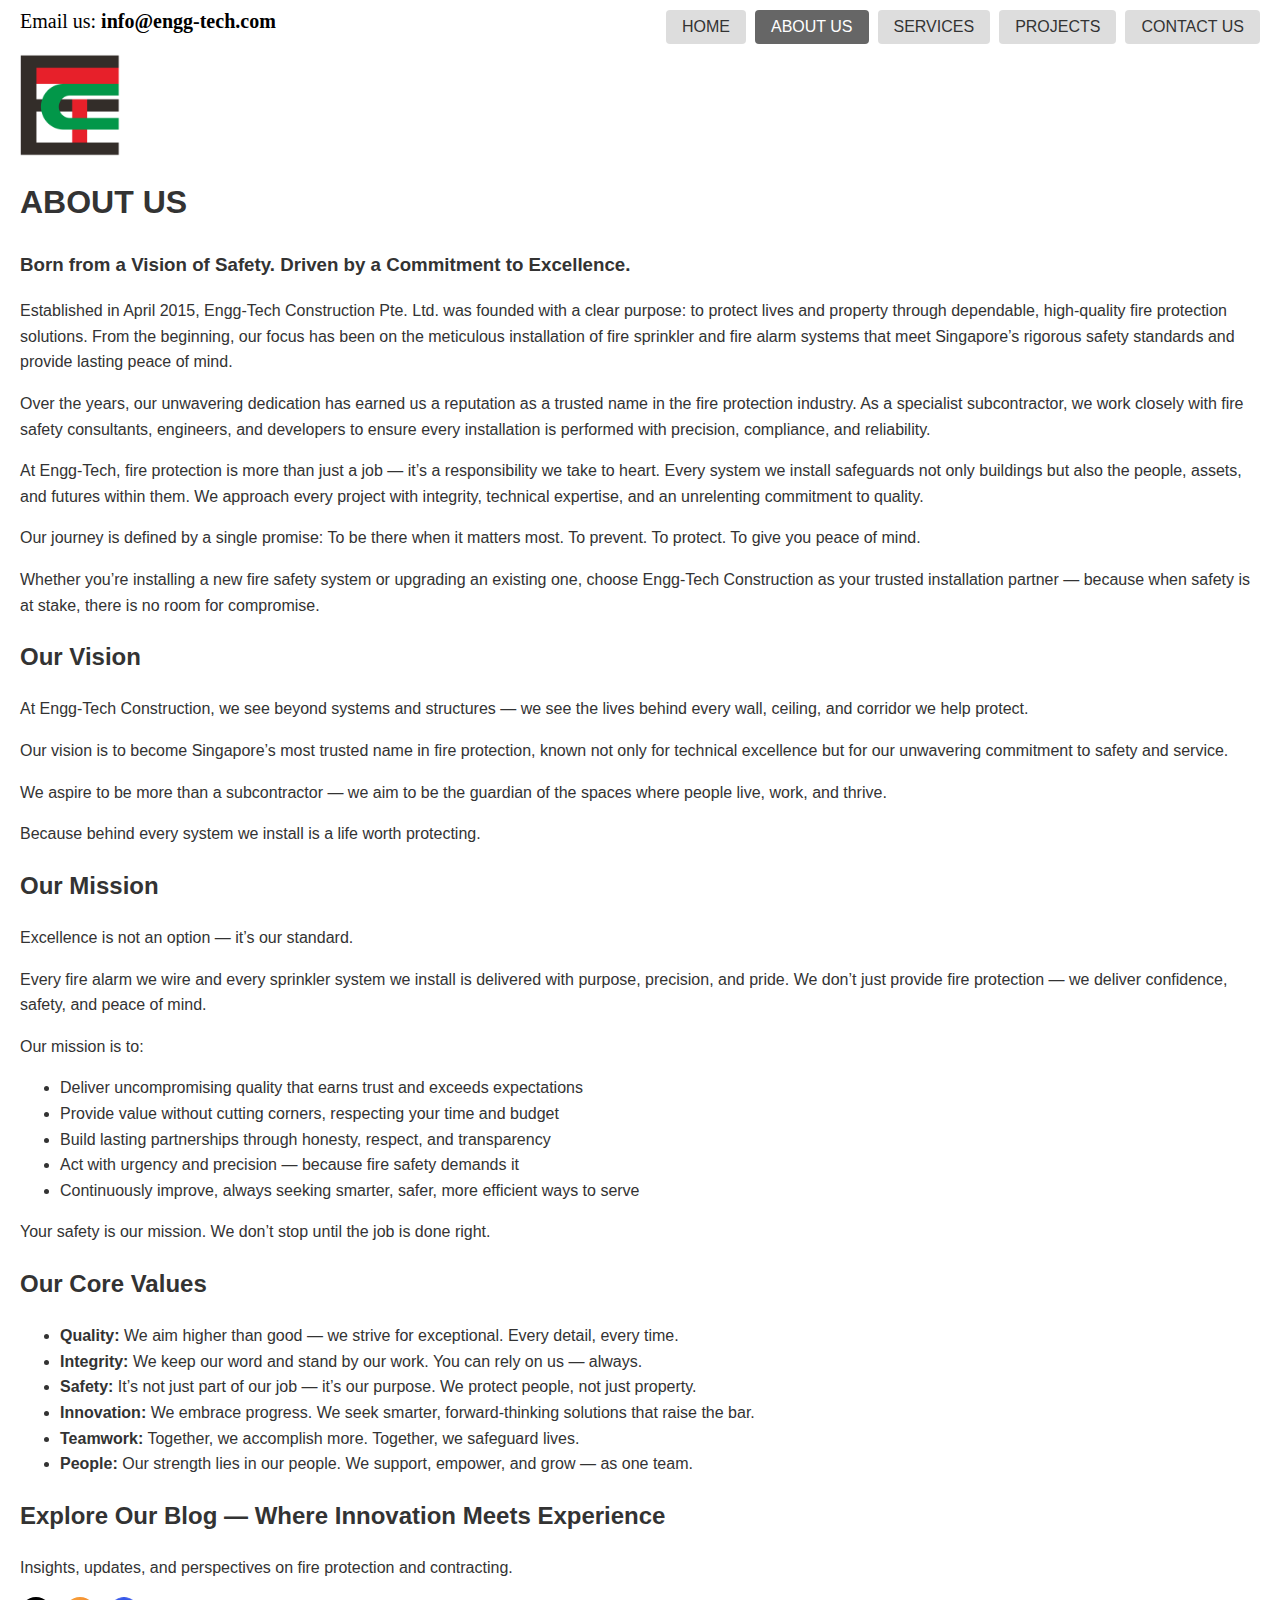
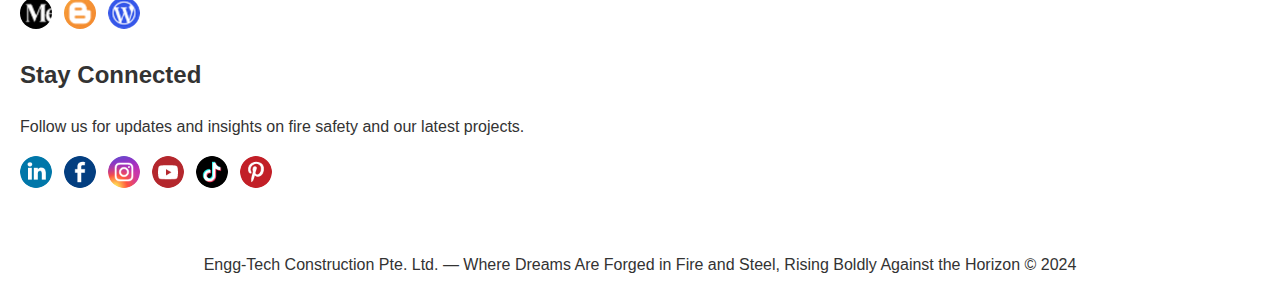
<file: about-us.html>
<!DOCTYPE html>
<html><head>
<meta charset="ISO-8859-1"><title>About Us | Engg-Tech Construction Pte. Ltd.</title>

<meta name="description" content="Engg-Tech Construction Pte. Ltd. &#8212; trusted fire protection and safety contractor in Singapore. Learn more about our vision, mission, and values.">
<meta name="keywords" content="fire alarm system Singapore, fire sprinkler system Singapore, handyman Singapore, electrician Singapore, plumber Singapore, general contractor Singapore, mechanical and electrical contractor Singapore, renovation contractor Singapore">
<link rel="icon" href="https://engg-tech.github.io/img/engg-tech-favicon.ico" type="image/x-icon">
<!-- &#9989; Google Analytics -->
<script async="" src="https://www.googletagmanager.com/gtag/js?id=G-F3P37PXXYN"></script>
<script>
window.dataLayer = window.dataLayer || [];
function gtag(){dataLayer.push(arguments);}
gtag('js', new Date());
gtag('config', 'G-F3P37PXXYN');
</script><!-- &#9989; NAV & GENERAL STYLES -->
<style>
.nav-button {
display: inline-block;
padding: 8px 16px;
margin-left: 5px;
background-color: #ddd;
color: #333;
text-decoration: none;
border-radius: 4px;
font-family: sans-serif;
font-size: 16px;
transition: background-color 0.3s, color 0.3s;
}
.nav-button:hover,
.nav-button.active {
background-color: #666;
color: #fff;
}
.hamburger {
display: none;
cursor: pointer;
font-size: 24px;
user-select: none;
font-family: sans-serif;
}
@media (max-width: 768px) {
.nav-links {
display: none;
}
.hamburger {
display: inline-block;
}
.nav-links a.nav-button {
display: block;
background-color: transparent;
color: #333;
padding: 10px 0;
margin: 0;
border-radius: 0;
text-align: center;
}
.nav-links a.nav-button:hover,
.nav-links a.nav-button.active {
background-color: #eee;
color: #000;
}
}
.icon-row {
display: flex;
gap: 12px;
align-items: center;
flex-wrap: wrap;
}
.circle-icon {
width: 32px;
height: 32px;
border-radius: 50%;
display: inline-block;
transition: transform 0.3s ease, box-shadow 0.3s ease;
}
.circle-icon:hover {
transform: scale(1.2);
box-shadow: 0 4px 8px rgba(0,0,0,0.3);
}
.email-link {
display: inline-block;
transition: transform 0.3s ease;
}
.email-link:hover {
transform: scale(1.1) translateX(5px);
}
</style>
</head>
<body style="margin: 0pt; padding: 0pt;">
<!-- &#9989; TOP BAR START -->
<div style="margin: 10px 20px; overflow: hidden;"><!-- &#9989; EMAIL START -->
<div style="float: left; font-size: 20px;">Email us: <a href="mailto:info@engg-tech.com" class="email-link" style="text-decoration: none; color: inherit; font-weight: bold;">info@engg-tech.com</a>
</div>
<!-- &#9989; EMAIL END -->
<!-- &#9989; NAV START -->
<div style="float: right;"><span class="hamburger" onclick="toggleNav()">&#9776;</span>
<div class="nav-links"><a href="index.html" class="nav-button">HOME</a>
<a href="about-us.html" class="nav-button active">ABOUT
US</a>
<a href="services.html" class="nav-button">SERVICES</a>
<a href="projects.html" class="nav-button">PROJECTS</a>
<a href="contact-us.html" class="nav-button">CONTACT
US</a>
</div>
</div>
<!-- &#9989; NAV END -->
</div>
<!-- &#9989; TOP BAR END -->
<!-- &#9989; LOGO START -->
<div style="margin: 10px 20px; overflow: hidden;"><img src="img/engg-tech-logo.png" alt="Engg-Tech Construction Pte. Ltd. Logo" style="margin: 0pt; padding: 0pt; float: left; width: 100px; height: auto; display: block;"></div>
<!-- &#9989; LOGO END -->
<!-- &#9989; MAIN CONTENT START -->
<div style="margin: 20px; font-family: Arial,sans-serif; color: rgb(51, 51, 51); line-height: 1.6;">
<h1><strong>ABOUT US</strong></h1>
<h3>Born from a Vision of Safety. Driven by a Commitment to
Excellence.&nbsp;</h3>
<p>Established in April 2015, Engg-Tech Construction Pte. Ltd.
was
founded with a clear purpose: to protect lives and property through
dependable, high-quality fire protection solutions. From the beginning,
our focus has been on the meticulous installation of fire sprinkler and
fire alarm systems that meet Singapore&#8217;s rigorous safety standards and
provide lasting peace of mind.</p>
<p>Over the years, our unwavering dedication has earned us a
reputation
as a trusted name in the fire protection industry. As a specialist
subcontractor, we work closely with fire safety consultants, engineers,
and developers to ensure every installation is performed with
precision, compliance, and reliability.</p>
<p>At Engg-Tech, fire protection is more than just a job &#8212; it&#8217;s a
responsibility we take to heart. Every system we install safeguards not
only buildings but also the people, assets, and futures within them. We
approach every project with integrity, technical expertise, and an
unrelenting commitment to quality.</p>
<p>Our journey is defined by a single promise: To be there when
it matters most. To prevent. To protect. To give you peace of mind.</p>
<p>Whether you&#8217;re installing a new fire safety system or
upgrading an
existing one, choose Engg-Tech Construction as your trusted
installation partner &#8212; because when safety is at stake, there is no
room for compromise.</p>
<h2>Our Vision</h2>
<p>At Engg-Tech Construction, we see beyond systems and
structures &#8212; we
see the lives behind every wall, ceiling, and corridor we help protect.</p>
<p>Our vision is to become Singapore&#8217;s most trusted name in fire
protection, known not only for technical excellence but for our
unwavering commitment to safety and service.</p>
<p>We aspire to be more than a subcontractor &#8212; we aim to be the
guardian of the spaces where people live, work, and thrive.</p>
<p>Because behind every system we install is a life worth
protecting.</p>
<h2>Our Mission</h2>
<p>Excellence is not an option &#8212; it&#8217;s our standard.</p>
<p>Every fire alarm we wire and every sprinkler system we install
is
delivered with purpose, precision, and pride. We don&#8217;t just provide
fire protection &#8212; we deliver confidence, safety, and peace of mind.</p>
<p>Our mission is to:</p>
<ul>
<li>Deliver uncompromising quality that earns trust and exceeds
expectations</li>
<li>Provide value without cutting corners, respecting your time
and budget</li>
<li>Build lasting partnerships through honesty, respect, and
transparency</li>
<li>Act with urgency and precision &#8212; because fire safety
demands it</li>
<li>Continuously improve, always seeking smarter, safer, more
efficient ways to serve</li>
</ul>
<p>Your safety is our mission. We don&#8217;t stop until the job is
done right.</p>
<h2>Our Core Values</h2>
<ul>
<li><strong>Quality:</strong> We aim higher than
good &#8212; we strive for exceptional. Every detail, every time.</li>
<li><strong>Integrity:</strong> We keep our word
and stand by our work. You can rely on us &#8212; always.</li>
<li><strong>Safety:</strong> It&#8217;s not just part of
our job &#8212; it&#8217;s our purpose. We protect people, not just property.</li>
<li><strong>Innovation:</strong> We embrace
progress. We seek smarter, forward-thinking solutions that raise the
bar.</li>
<li><strong>Teamwork:</strong> Together, we
accomplish more. Together, we safeguard lives.</li>
<li><strong>People:</strong> Our strength lies in
our people. We support, empower, and grow &#8212; as one team.</li>
</ul>
</div>
<!-- &#9989; MAIN CONTENT END -->
<!-- &#9989; BLOG SECTION -->
<div style="margin: 20px; font-family: Arial,sans-serif; color: rgb(51, 51, 51); line-height: 1.6;">
<h2>Explore Our Blog &#8212; Where Innovation Meets Experience</h2>
<p>Insights, updates, and perspectives on fire protection and
contracting.</p>
<div class="icon-row">
<a href="https://medium.com/@enggtechofficial" target="_blank" rel="noopener noreferrer"><img src="img/medium.png" alt="Medium" class="circle-icon"></a><a href="https://enggtechofficial.blogspot.com/" target="_blank" rel="noopener noreferrer">
<img src="img/blogger.png" alt="Blogger" class="circle-icon"></a><a href="https://enggtechofficial.wordpress.com/" target="_blank" rel="noopener noreferrer"><img src="img/wordpress.png" alt="WordPress" class="circle-icon">
</a></div>
</div>
<!-- &#9989; SOCIAL MEDIA SECTION -->
<div style="margin: 20px; font-family: Arial,sans-serif; color: rgb(51, 51, 51); line-height: 1.6;">
<h2>Stay Connected</h2>
<p>Follow us for updates and insights on fire safety and our
latest projects.</p>
<div class="icon-row">
<a href="https://www.linkedin.com/company/enggtechofficial" target="_blank" rel="noopener noreferrer"><img src="img/LinkedIn.png" alt="LinkedIn" class="circle-icon"></a><a href="https://www.facebook.com/enggtechofficial/" target="_blank" rel="noopener noreferrer">
<img src="img/Facebook.png" alt="Facebook" class="circle-icon"></a><a href="https://www.instagram.com/enggtechofficial/" target="_blank" rel="noopener noreferrer"><img src="img/Instagram.png" alt="Instagram" class="circle-icon">
</a><a href="https://www.youtube.com/@enggtechofficial" target="_blank" rel="noopener noreferrer"><img src="img/YouTube.png" alt="YouTube" class="circle-icon"></a>
<a href="https://www.tiktok.com/@enggtechofficial" target="_blank" rel="noopener noreferrer"><img src="img/TikTok.png" alt="TikTok" class="circle-icon"></a><a href="https://www.pinterest.com/enggtechofficial/" target="_blank" rel="noopener noreferrer">
<img src="img/Pinterest.png" alt="Pinterest" class="circle-icon"></a></div>
</div>
<!-- &#9989; FOOTER SECTION -->
<div style="width: 100%; padding-top: 20px; padding-bottom: 10px; font-family: Arial,sans-serif; color: rgb(51, 51, 51); line-height: 1.6; text-align: center;">
<p>Engg-Tech Construction Pte. Ltd. &#8212; Where Dreams Are Forged in
Fire and Steel, Rising Boldly Against the Horizon � 2024</p>
</div>
<!-- &#9989; HAMBURGER SCRIPT -->
<script>
function toggleNav() {
var navLinks = document.querySelector('.nav-links');
navLinks.style.display = (navLinks.style.display === 'block') ? 'none' : 'block';
}
</script>
</body></html>
</file>
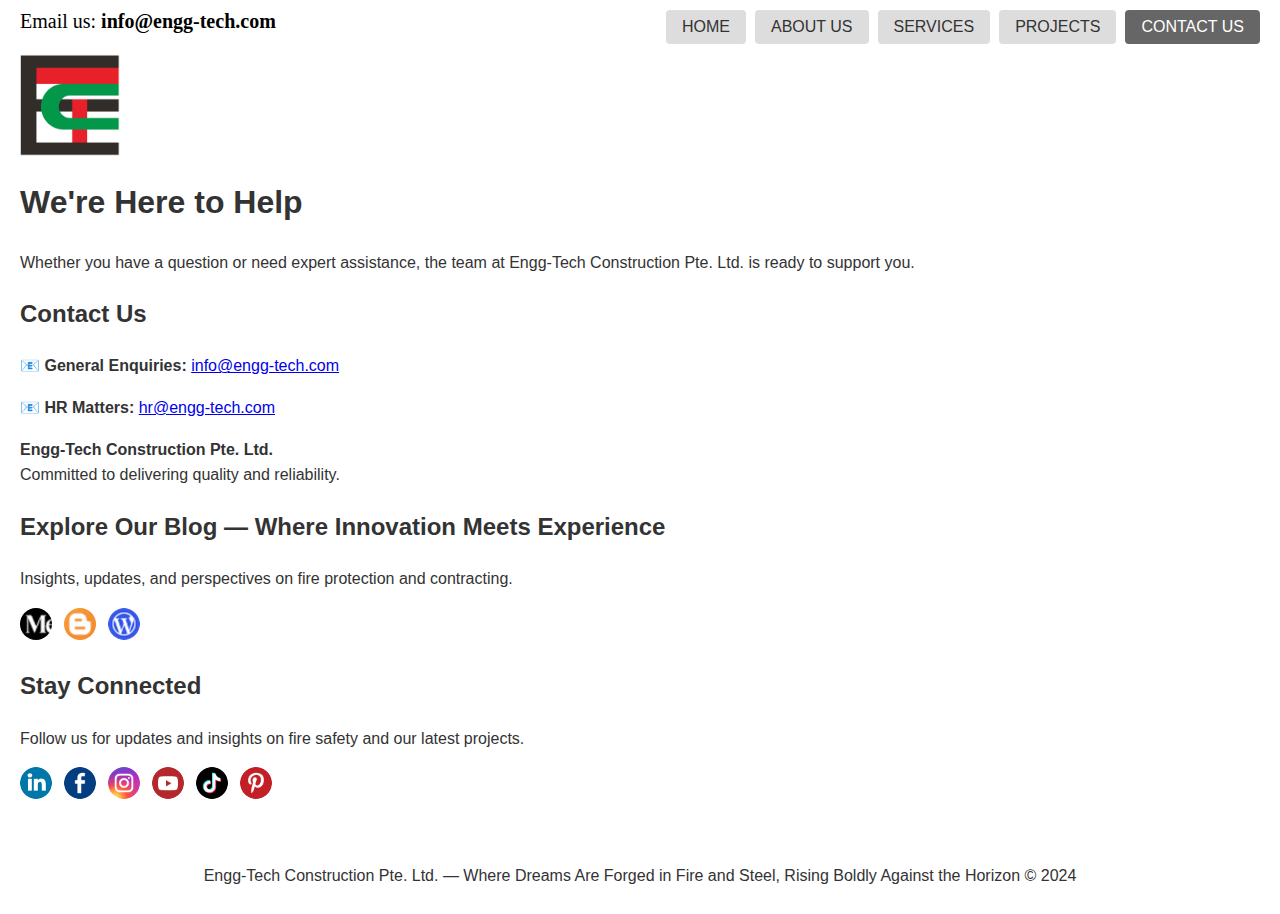
<file: contact-us.html>
<!DOCTYPE html>
<html><head>
<meta charset="ISO-8859-1"><title>Contact Us | Engg-Tech Construction Pte. Ltd.</title>

<meta name="description" content="Engg-Tech Construction Pte. Ltd. &#8212; trusted fire protection and safety contractor in Singapore. Learn more about our vision, mission, and values.">
<meta name="keywords" content="fire alarm system Singapore, fire sprinkler system Singapore, handyman Singapore, electrician Singapore, plumber Singapore, general contractor Singapore, mechanical and electrical contractor Singapore, renovation contractor Singapore">
<link rel="icon" href="img/engg-tech-favicon.ico" type="image/x-icon">
<!-- &#9989; Google Analytics -->
<script async="" src="https://www.googletagmanager.com/gtag/js?id=G-F3P37PXXYN"></script>
<script>
window.dataLayer = window.dataLayer || [];
function gtag(){dataLayer.push(arguments);}
gtag('js', new Date());
gtag('config', 'G-F3P37PXXYN');
</script><!-- &#9989; NAV & GENERAL STYLES -->
<style>
.nav-button {
display: inline-block;
padding: 8px 16px;
margin-left: 5px;
background-color: #ddd;
color: #333;
text-decoration: none;
border-radius: 4px;
font-family: sans-serif;
font-size: 16px;
transition: background-color 0.3s, color 0.3s;
}
.nav-button:hover,
.nav-button.active {
background-color: #666;
color: #fff;
}
.hamburger {
display: none;
cursor: pointer;
font-size: 24px;
user-select: none;
font-family: sans-serif;
}
@media (max-width: 768px) {
.nav-links {
display: none;
}
.hamburger {
display: inline-block;
}
.nav-links a.nav-button {
display: block;
background-color: transparent;
color: #333;
padding: 10px 0;
margin: 0;
border-radius: 0;
text-align: center;
}
.nav-links a.nav-button:hover,
.nav-links a.nav-button.active {
background-color: #eee;
color: #000;
}
}
.icon-row {
display: flex;
gap: 12px;
align-items: center;
flex-wrap: wrap;
}
.circle-icon {
width: 32px;
height: 32px;
border-radius: 50%;
display: inline-block;
transition: transform 0.3s ease, box-shadow 0.3s ease;
}
.circle-icon:hover {
transform: scale(1.2);
box-shadow: 0 4px 8px rgba(0,0,0,0.3);
}
.email-link {
display: inline-block;
transition: transform 0.3s ease;
}
.email-link:hover {
transform: scale(1.1) translateX(5px);
}
</style>
</head>
<body style="margin: 0pt; padding: 0pt;">
<!-- &#9989; TOP BAR START -->
<div style="margin: 10px 20px; overflow: hidden;"><!-- &#9989; EMAIL START -->
<div style="float: left; font-size: 20px;">Email us: <a href="mailto:info@engg-tech.com" class="email-link" style="text-decoration: none; color: inherit; font-weight: bold;">info@engg-tech.com</a>
</div>
<!-- &#9989; EMAIL END -->
<!-- NAV START -->
<div style="float: right;"><span class="hamburger" onclick="toggleNav()">&#9776;</span>
<div class="nav-links"><a href="index.html" class="nav-button">HOME</a>
<a href="about-us.html" class="nav-button">ABOUT US</a>
<a href="services.html" class="nav-button">SERVICES</a>
<a href="projects.html" class="nav-button">PROJECTS</a>
<a href="contact-us.html" class="nav-button active">CONTACT
US</a>
</div>
</div>
<!-- NAV END -->
</div>
<!-- &#9989; TOP BAR END -->
<!-- &#9989; LOGO START -->
<div style="margin: 10px 20px; overflow: hidden;"><img src="img/engg-tech-logo.png" alt="Engg-Tech Construction Pte. Ltd. Logo" style="margin: 0pt; padding: 0pt; float: left; width: 100px; height: auto; display: block;"></div>
<!-- &#9989; LOGO END -->
<!-- MAIN CONTENT START -->
<div style="margin: 20px; font-family: Arial,sans-serif; color: rgb(51, 51, 51); line-height: 1.6;">
<h1>We're Here to Help</h1>
<p>Whether you have a question or need expert assistance, the
team at Engg-Tech Construction Pte. Ltd. is ready to support you.</p>
<h2>Contact Us</h2>
<p>&#128231; <strong>General Enquiries:</strong> <a href="mailto:info@engg-tech.com">info@engg-tech.com</a></p>
<p>&#128231; <strong>HR Matters:</strong> <a href="mailto:hr@engg-tech.com">hr@engg-tech.com</a></p>
<p><strong>Engg-Tech Construction Pte. Ltd.</strong><br>
Committed to delivering quality and reliability.</p>
</div>
<!-- MAIN CONTENT END -->
<!-- &#9989; BLOG SECTION -->
<div style="margin: 20px; font-family: Arial,sans-serif; color: rgb(51, 51, 51); line-height: 1.6;">
<h2>Explore Our Blog &#8212; Where Innovation Meets Experience</h2>
<p>Insights, updates, and perspectives on fire protection and
contracting.</p>
<div class="icon-row">
<a href="https://medium.com/@enggtechofficial" target="_blank" rel="noopener noreferrer"><img src="img/medium.png" alt="Medium" class="circle-icon"></a><a href="https://enggtechofficial.blogspot.com/" target="_blank" rel="noopener noreferrer"><img src="img/blogger.png" alt="Blogger" class="circle-icon"></a><a href="https://enggtechofficial.wordpress.com/" target="_blank" rel="noopener noreferrer"><img src="img/wordpress.png" alt="WordPress" class="circle-icon"></a></div>
</div>
<!-- &#9989; SOCIAL MEDIA SECTION -->
<div style="margin: 20px; font-family: Arial,sans-serif; color: rgb(51, 51, 51); line-height: 1.6;">
<h2>Stay Connected</h2>
<p>Follow us for updates and insights on fire safety and our
latest projects.</p>
<div class="icon-row">
<a href="https://www.linkedin.com/company/enggtechofficial" target="_blank" rel="noopener noreferrer"><img src="img/LinkedIn.png" alt="LinkedIn" class="circle-icon"></a><a href="https://www.facebook.com/enggtechofficial/" target="_blank" rel="noopener noreferrer"><img src="img/Facebook.png" alt="Facebook" class="circle-icon"></a><a href="https://www.instagram.com/enggtechofficial/" target="_blank" rel="noopener noreferrer"><img src="img/Instagram.png" alt="Instagram" class="circle-icon"></a><a href="https://www.youtube.com/@enggtechofficial" target="_blank" rel="noopener noreferrer"><img src="img/YouTube.png" alt="YouTube" class="circle-icon"></a><a href="https://www.tiktok.com/@enggtechofficial" target="_blank" rel="noopener noreferrer"><img src="img/TikTok.png" alt="TikTok" class="circle-icon"></a><a href="https://www.pinterest.com/enggtechofficial/" target="_blank" rel="noopener noreferrer">
<img src="img/Pinterest.png" alt="Pinterest" class="circle-icon"></a></div>
</div>
<!-- &#9989; FOOTER SECTION -->
<div style="width: 100%; padding-top: 20px; padding-bottom: 10px; font-family: Arial,sans-serif; color: rgb(51, 51, 51); line-height: 1.6; text-align: center;">
<p>Engg-Tech Construction Pte. Ltd. &#8212; Where Dreams Are Forged in
Fire and Steel, Rising Boldly Against the Horizon � 2024</p>
</div>
<!-- &#9989; HAMBURGER SCRIPT -->
<script>
function toggleNav() {
var navLinks = document.querySelector('.nav-links');
navLinks.style.display = (navLinks.style.display === 'block') ? 'none' : 'block';
}
</script>
</body></html>
</file>
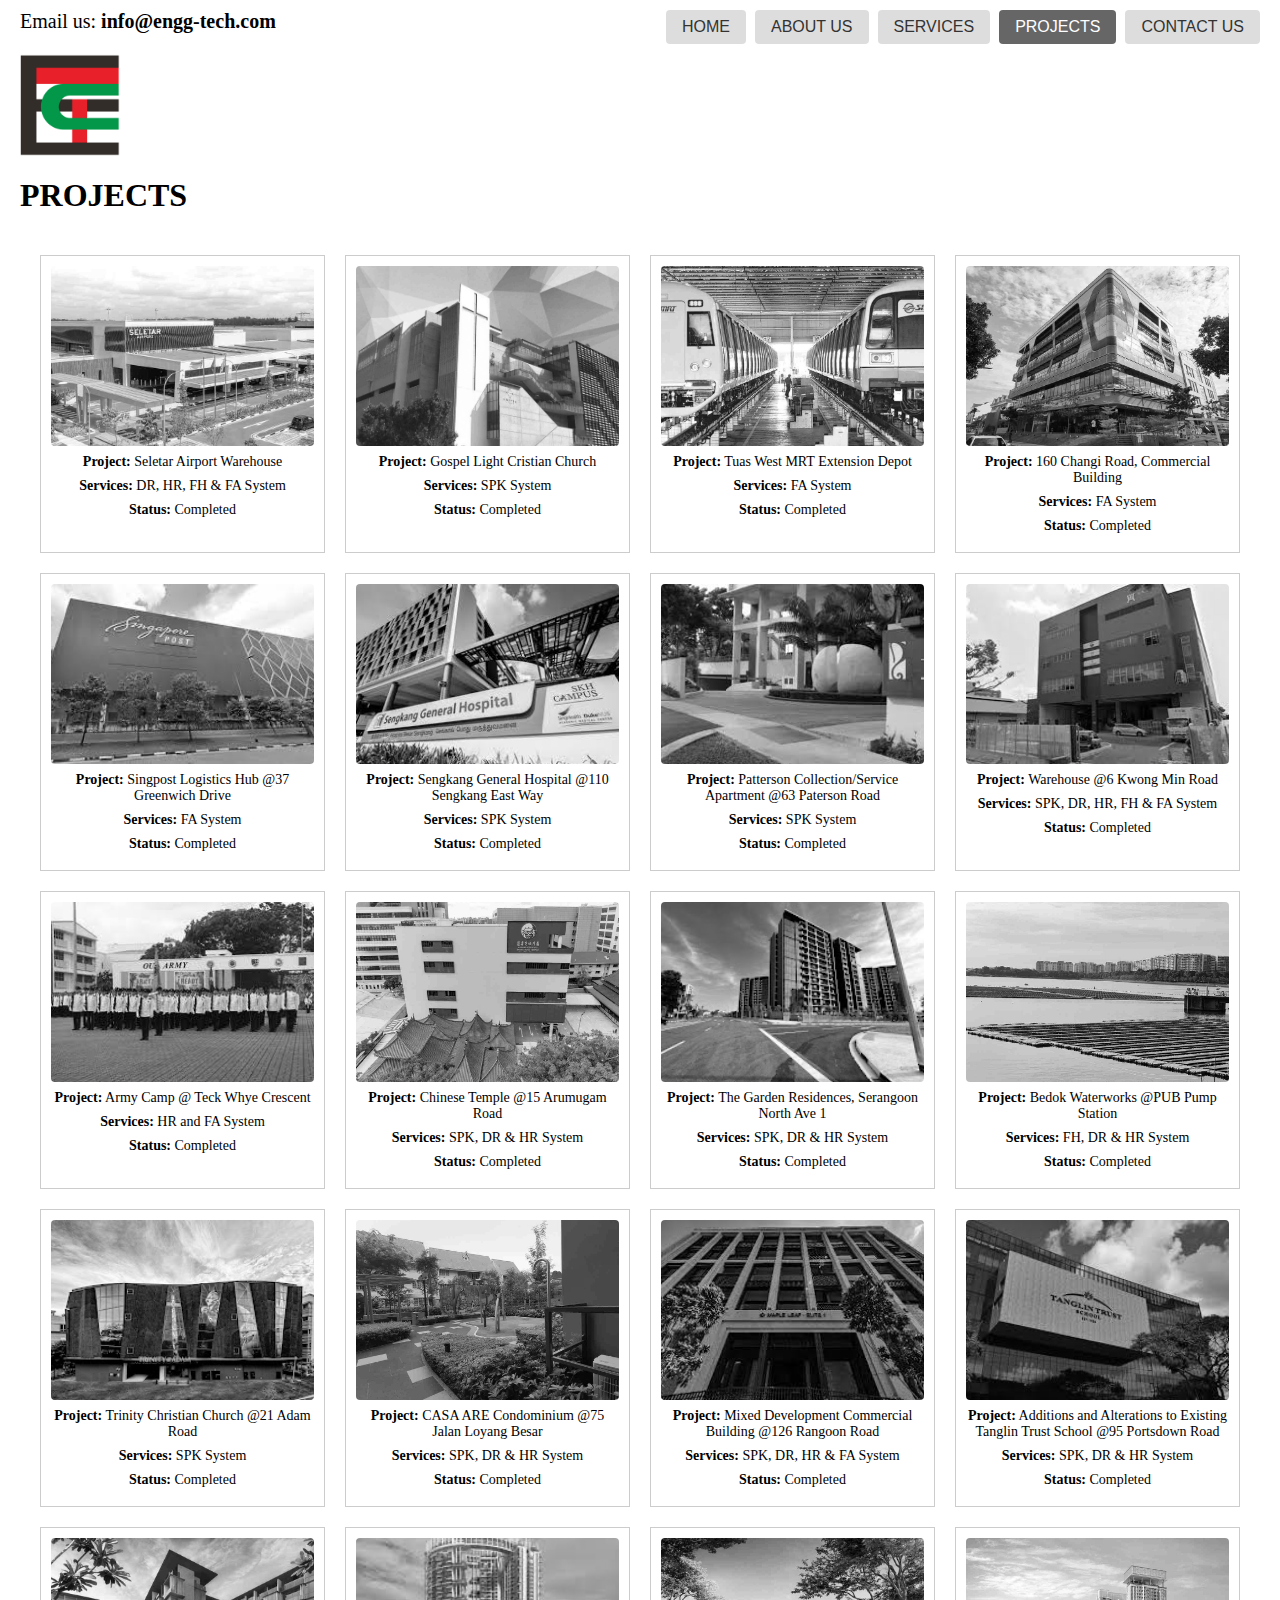
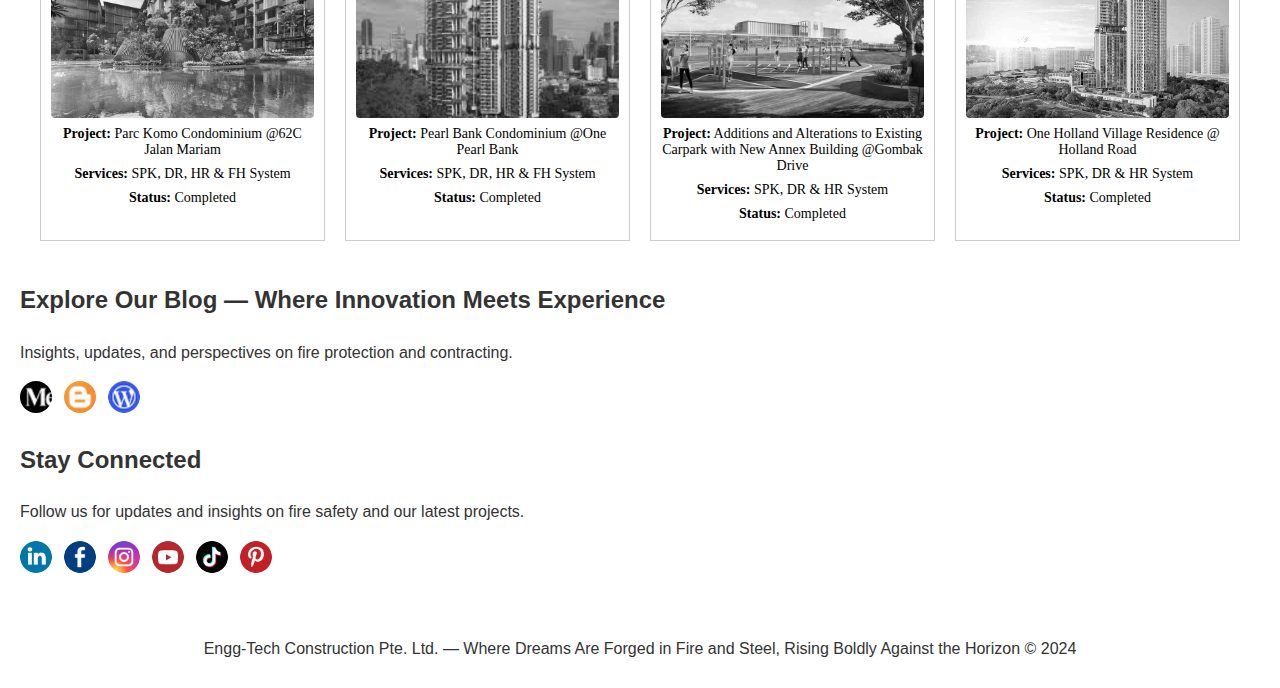
<file: projects.html>
<!DOCTYPE html>
<html><head>
<meta charset="ISO-8859-1">
<meta name="viewport" content="width=device-width, initial-scale=1.0"><title>Projects | Engg-Tech Construction Pte. Ltd.</title>

<meta content="Engg-Tech Construction Pte. Ltd. &#8212; trusted fire protection and safety contractor in Singapore. Learn more about our vision, mission, and values." name="description">
<meta content="fire alarm system Singapore, fire sprinkler system Singapore, handyman Singapore, electrician Singapore, plumber Singapore, general contractor Singapore, mechanical and electrical contractor Singapore, renovation contractor Singapore" name="keywords">
<link type="image/x-icon" href="https://engg-tech.github.io/img/engg-tech-favicon.ico" rel="icon">
<!-- &#9989; Google Analytics -->
<script async="" src="https://www.googletagmanager.com/gtag/js?id=G-F3P37PXXYN"></script>
<script>
window.dataLayer = window.dataLayer || [];
function gtag(){dataLayer.push(arguments);}
gtag('js', new Date());
gtag('config', 'G-F3P37PXXYN');
</script><!-- &#9989; NAV & GENERAL STYLES -->
<style>
.nav-button {
display: inline-block;
padding: 8px 16px;
margin-left: 5px;
background-color: #ddd;
color: #333;
text-decoration: none;
border-radius: 4px;
font-family: sans-serif;
font-size: 16px;
transition: background-color 0.3s, color 0.3s;
}
.nav-button:hover,
.nav-button.active {
background-color: #666;
color: #fff;
}
.hamburger {
display: none;
cursor: pointer;
font-size: 24px;
user-select: none;
font-family: sans-serif;
}
@media (max-width: 768px) {
.nav-links {
display: none;
}
.hamburger {
display: inline-block;
}
.nav-links a.nav-button {
display: block;
background-color: transparent;
color: #333;
padding: 10px 0;
margin: 0;
border-radius: 0;
text-align: center;
}
.nav-links a.nav-button:hover,
.nav-links a.nav-button.active {
background-color: #eee;
color: #000;
}
}
.icon-row {
display: flex;
gap: 12px;
align-items: center;
flex-wrap: wrap;
}
.circle-icon {
width: 32px;
height: 32px;
border-radius: 50%;
display: inline-block;
transition: transform 0.3s ease, box-shadow 0.3s ease;
}
.circle-icon:hover {
transform: scale(1.2);
box-shadow: 0 4px 8px rgba(0,0,0,0.3);
}
.email-link {
display: inline-block;
transition: transform 0.3s ease;
}
.email-link:hover {
transform: scale(1.1) translateX(5px);
}
<!-- PROJECTS TABLE (20 CARDS) -->
.projects-section { margin: 20px;
}
.projects-table {
width: 100%;
border-spacing: 20px;
table-layout: fixed; /* Ensures equal column widths */
}
.projects-table td {
width: 25%;
vertical-align: top;
padding: 10px;
border: 1px solid #ccc;
}
.projects-table img {
display: block;
width: 100%;
height: 180px;
object-fit: cover;
border-radius: 4px;
transition: filter 0.5s ease;
}
.projects-table p {
margin: 8px 0;
font-size: 14px;
text-align: center;
}
@media (min-width: 768px) {
.projects-table img {
filter: grayscale(100%);
}
.projects-table img:hover {
filter: grayscale(0%);
}
}
@media (max-width: 768px) {
.projects-table,
.projects-table tbody,
.projects-table tr,
.projects-table td {
display: block;
width: 100%;
}
.projects-table td {
box-sizing: border-box;
}
}<!-- PROJECTS TABLE END (20 CARDS) -->
</style>
</head>
<body style="margin: 0pt; padding: 0pt;">
<!-- &#9989; TOP BAR START -->
<div style="margin: 10px 20px; overflow: hidden;"><!-- &#9989; EMAIL START -->
<div style="float: left; font-size: 20px;">Email us: <a href="mailto:info@engg-tech.com" class="email-link" style="text-decoration: none; color: inherit; font-weight: bold;">info@engg-tech.com</a>
</div>
<!-- &#9989; EMAIL END -->
<!-- NAV START -->
<div style="float: right;"><span class="hamburger" onclick="toggleNav()">&#9776;</span>
<div class="nav-links"><a href="index.html" class="nav-button">HOME</a>
<a href="about-us.html" class="nav-button">ABOUT US</a>
<a href="services.html" class="nav-button">SERVICES</a>
<a href="projects.html" class="nav-button active">PROJECTS</a>
<a href="contact-us.html" class="nav-button">CONTACT
US</a>
</div>
</div>
<!-- NAV END -->
</div>
<!-- &#9989; TOP BAR END -->
<!-- &#9989; LOGO START -->
<div style="margin: 10px 20px; overflow: hidden;"><img src="img/engg-tech-logo.png" alt="Engg-Tech Construction Pte. Ltd. Logo" style="margin: 0pt; padding: 0pt; float: left; width: 100px; height: auto; display: block;"></div>
<!-- &#9989; LOGO END -->
<!-- PROJECTS TABLE (20 CARDS) -->
<div style="margin: 20px;">
<h1>PROJECTS</h1>
<table class="projects-table">
<tbody>
<tr>
<td><img src="img/projects/Seletar%20Airport%20Warehouse.jpg" alt="Seletar Airport Warehouse fire protection system by Engg-Tech Construction Pte. Ltd. Singapore">
<p><strong>Project:</strong> Seletar Airport
Warehouse</p>
<p><strong>Services:</strong> DR, HR, FH
&amp; FA System</p>
<p><strong>Status:</strong> Completed</p>
</td>
<td><img src="img/projects/Gospel%20Light%20Cristian%20Church.jpg" alt="Gospel Light Christian Church sprinkler installation by Engg-Tech Construction Pte. Ltd. Singapore">
<p><strong>Project:</strong> Gospel Light
Cristian Church</p>
<p><strong>Services:</strong> SPK System</p>
<p><strong>Status:</strong> Completed</p>
</td>
<td><img src="img/projects/Tuas%20West%20MRT%20Extension%20Depot.jpg" alt="Tuas West MRT Extension Depot fire alarm system by Engg-Tech Construction Pte. Ltd. Singapore">
<p><strong>Project:</strong> Tuas West MRT
Extension Depot</p>
<p><strong>Services:</strong> FA System</p>
<p><strong>Status:</strong> Completed</p>
</td>
<td><img src="img/projects/160%20Changi%20Road%20Commercial%20Building.jpg" alt="160 Changi Road Commercial Building fire alarm system by Engg-Tech Construction Pte. Ltd. Singapore">
<p><strong>Project:</strong> 160 Changi Road,
Commercial Building</p>
<p><strong>Services:</strong> FA System</p>
<p><strong>Status:</strong> Completed</p>
</td>
</tr>
<tr>
<td><img src="img/projects/Singpost%20Logistics%20Hub%20@37%20Greenwich%20Drive.jpg" alt="Singpost Logistics Hub at 37 Greenwich Drive fire system by Engg-Tech Construction Pte. Ltd. Singapore">
<p><strong>Project:</strong> Singpost Logistics
Hub @37 Greenwich Drive</p>
<p><strong>Services:</strong> FA System</p>
<p><strong>Status:</strong> Completed</p>
</td>
<td><img src="img/projects/Sengkang%20General%20Hospital%20@110%20Sengkang%20East%20Way.jpg" alt="Sengkang General Hospital fire sprinkler system by Engg-Tech Construction Pte. Ltd. Singapore">
<p><strong>Project:</strong> Sengkang General
Hospital @110 Sengkang East Way</p>
<p><strong>Services:</strong> SPK System</p>
<p><strong>Status:</strong> Completed</p>
</td>
<td><img src="img/projects/Patterson%20CollectionService%20Apartment%20@63%20Paterson%20Road.jpg" alt="Patterson Collection Service Apartment Paterson Road sprinkler system by Engg-Tech Construction Pte. Ltd. Singapore">
<p><strong>Project:</strong> Patterson
Collection/Service Apartment @63 Paterson Road</p>
<p><strong>Services:</strong> SPK System</p>
<p><strong>Status:</strong> Completed</p>
</td>
<td><img src="img/projects/Warehouse%20@6%20Kwong%20Min%20Road.jpg" alt="Warehouse at 6 Kwong Min Road fire protection systems by Engg-Tech Construction Pte. Ltd. Singapore">
<p><strong>Project:</strong> Warehouse @6 Kwong
Min Road</p>
<p><strong>Services:</strong> SPK, DR, HR, FH
&amp; FA System</p>
<p><strong>Status:</strong> Completed</p>
</td>
</tr>
<tr>
<td><img src="img/projects/Army%20Camp%20@%20Teck%20Whye%20Crescent.jpg" alt="Army Camp Teck Whye Crescent fire alarm and hydrant system by Engg-Tech Construction Pte. Ltd. Singapore">
<p><strong>Project:</strong> Army Camp @ Teck
Whye Crescent</p>
<p><strong>Services:</strong> HR and FA System</p>
<p><strong>Status:</strong> Completed</p>
</td>
<td><img src="img/projects/Chinese%20Temple%20@15%20Arumugam%20Road.jpg" alt="Chinese Temple at 15 Arumugam Road fire protection system by Engg-Tech Construction Pte. Ltd. Singapore">
<p><strong>Project:</strong> Chinese Temple @15
Arumugam Road</p>
<p><strong>Services:</strong> SPK, DR &amp;
HR System</p>
<p><strong>Status:</strong> Completed</p>
</td>
<td><img src="img/projects/The%20Garden%20Residences%20Serangoon%20North%20Ave%201.jpg" alt="The Garden Residences Serangoon North Avenue 1 fire system by Engg-Tech Construction Pte. Ltd. Singapore">
<p><strong>Project:</strong> The Garden
Residences, Serangoon North Ave 1</p>
<p><strong>Services:</strong> SPK, DR &amp;
HR System</p>
<p><strong>Status:</strong> Completed</p>
</td>
<td><img src="img/projects/Bedok%20Waterworks%20@PUB%20Pump%20Station.jpg" alt="Bedok Waterworks PUB Pump Station fire hydrant and hose reel system by Engg-Tech Construction Pte. Ltd. Singapore">
<p><strong>Project:</strong> Bedok Waterworks
@PUB Pump Station</p>
<p><strong>Services:</strong> FH, DR &amp;
HR System</p>
<p><strong>Status:</strong> Completed</p>
</td>
</tr>
<tr>
<td><img src="img/projects/Trinity%20Christian%20Church%20@21%20Adam%20Road.jpg" alt="Trinity Christian Church at 21 Adam Road sprinkler system by Engg-Tech Construction Pte. Ltd. Singapore">
<p><strong>Project:</strong> Trinity Christian
Church @21 Adam Road</p>
<p><strong>Services:</strong> SPK System</p>
<p><strong>Status:</strong> Completed</p>
</td>
<td><img src="img/projects/CASA%20ARE%20Condominium%20@75%20Jalan%20Loyang%20Besar.jpg" alt="CASA ARE Condominium Jalan Loyang Besar fire protection system by Engg-Tech Construction Pte. Ltd. Singapore">
<p><strong>Project:</strong> CASA ARE
Condominium @75 Jalan Loyang Besar</p>
<p><strong>Services:</strong> SPK, DR &amp;
HR System</p>
<p><strong>Status:</strong> Completed</p>
</td>
<td><img src="img/projects/Mixed%20Development%20Commercial%20Building%20@126%20Rangoon%20Road.jpg" alt="Mixed Development Commercial Building Rangoon Road fire alarm and sprinkler system by Engg-Tech Construction Pte. Ltd. Singapore">
<p><strong>Project:</strong> Mixed Development
Commercial Building @126 Rangoon Road</p>
<p><strong>Services:</strong> SPK, DR, HR
&amp; FA System</p>
<p><strong>Status:</strong> Completed</p>
</td>
<td><img src="img/projects/Additions%20and%20Alterations%20to%20Existing%20Tanglin%20Trust%20School%20@95%20Portsdown%20Road.jpg" alt="Tanglin Trust School Portsdown Road fire protection renovation by Engg-Tech Construction Pte. Ltd. Singapore">
<p><strong>Project:</strong> Additions and
Alterations to Existing Tanglin Trust School @95 Portsdown Road</p>
<p><strong>Services:</strong> SPK, DR &amp;
HR System</p>
<p><strong>Status:</strong> Completed</p>
</td>
</tr>
<tr>
<td><img src="img/projects/Parc%20Komo%20Condominium%20@62C%20Jalan%20Mariam.jpg" alt="Parc Komo Condominium Jalan Mariam fire protection system by Engg-Tech Construction Pte. Ltd. Singapore">
<p><strong>Project:</strong> Parc Komo
Condominium @62C Jalan Mariam</p>
<p><strong>Services:</strong> SPK, DR, HR
&amp; FH System</p>
<p><strong>Status:</strong> Completed</p>
</td>
<td><img src="img/projects/Pearl%20Bank%20Condominium%20@One%20Pearl%20Bank.jpg" alt="Pearl Bank Condominium fire sprinkler and hose reel system by Engg-Tech Construction Pte. Ltd. Singapore">
<p><strong>Project:</strong> Pearl Bank
Condominium @One Pearl Bank</p>
<p><strong>Services:</strong> SPK, DR, HR
&amp; FH System</p>
<p><strong>Status:</strong> Completed</p>
</td>
<td><img src="img/projects/Additions%20and%20Alterations%20to%20Existing%20Carpark%20with%20New%20Annex%20Building%20@Gombak%20Drive.jpg" alt="Carpark and New Annex Building Gombak Drive fire system by Engg-Tech Construction Pte. Ltd. Singapore">
<p><strong>Project:</strong> Additions and
Alterations to Existing Carpark with New Annex Building @Gombak Drive</p>
<p><strong>Services:</strong> SPK, DR &amp;
HR System</p>
<p><strong>Status:</strong> Completed</p>
</td>
<td><img src="img/projects/One%20Holland%20Village%20Residence%20@%20Holland%20Road.jpg" alt="One Holland Village Residence Holland Road fire protection system by Engg-Tech Construction Pte. Ltd. Singapore">
<p><strong>Project:</strong> One Holland
Village Residence @ Holland Road</p>
<p><strong>Services:</strong> SPK, DR &amp;
HR System</p>
<p><strong>Status:</strong> Completed</p>
</td>
</tr>
</tbody>
</table>
</div>
<!-- PROJECTS TABLE END (20 CARDS) -->
<!-- &#9989; BLOG SECTION -->
<div style="margin: 20px; font-family: Arial,sans-serif; color: rgb(51, 51, 51); line-height: 1.6;">
<h2>Explore Our Blog &#8212; Where Innovation Meets Experience</h2>
<p>Insights, updates, and perspectives on fire protection and
contracting.</p>
<div class="icon-row">
<a href="https://medium.com/@enggtechofficial" target="_blank" rel="noopener noreferrer"><img src="img/medium.png" alt="Medium" class="circle-icon"></a><a href="https://enggtechofficial.blogspot.com/" target="_blank" rel="noopener noreferrer"><img src="img/blogger.png" alt="Blogger" class="circle-icon"></a><a href="https://enggtechofficial.wordpress.com/" target="_blank" rel="noopener noreferrer"><img src="img/wordpress.png" alt="WordPress" class="circle-icon"></a></div>
</div>
<!-- &#9989; SOCIAL MEDIA SECTION -->
<div style="margin: 20px; font-family: Arial,sans-serif; color: rgb(51, 51, 51); line-height: 1.6;">
<h2>Stay Connected</h2>
<p>Follow us for updates and insights on fire safety and our
latest projects.</p>
<div class="icon-row">
<a href="https://www.linkedin.com/company/enggtechofficial" target="_blank" rel="noopener noreferrer"><img src="img/LinkedIn.png" alt="LinkedIn" class="circle-icon"></a><a href="https://www.facebook.com/enggtechofficial/" target="_blank" rel="noopener noreferrer"><img src="img/Facebook.png" alt="Facebook" class="circle-icon"></a><a href="https://www.instagram.com/enggtechofficial/" target="_blank" rel="noopener noreferrer"><img src="img/Instagram.png" alt="Instagram" class="circle-icon"></a><a href="https://www.youtube.com/@enggtechofficial" target="_blank" rel="noopener noreferrer"><img src="img/YouTube.png" alt="YouTube" class="circle-icon"></a><a href="https://www.tiktok.com/@enggtechofficial" target="_blank" rel="noopener noreferrer"><img src="img/TikTok.png" alt="TikTok" class="circle-icon"></a><a href="https://www.pinterest.com/enggtechofficial/" target="_blank" rel="noopener noreferrer"><img src="img/Pinterest.png" alt="Pinterest" class="circle-icon"></a></div>
</div>
<!-- &#9989; FOOTER SECTION -->
<div style="width: 100%; padding-top: 20px; padding-bottom: 10px; font-family: Arial,sans-serif; color: rgb(51, 51, 51); line-height: 1.6; text-align: center;">
<p>Engg-Tech Construction Pte. Ltd. &#8212; Where Dreams Are Forged in
Fire and Steel, Rising Boldly Against the Horizon � 2024</p>
</div>
<!-- &#9989; HAMBURGER SCRIPT -->
<script>
function toggleNav() {
var navLinks = document.querySelector('.nav-links');
navLinks.style.display = (navLinks.style.display === 'block') ? 'none' : 'block';
}
</script>
</body></html>
</file>
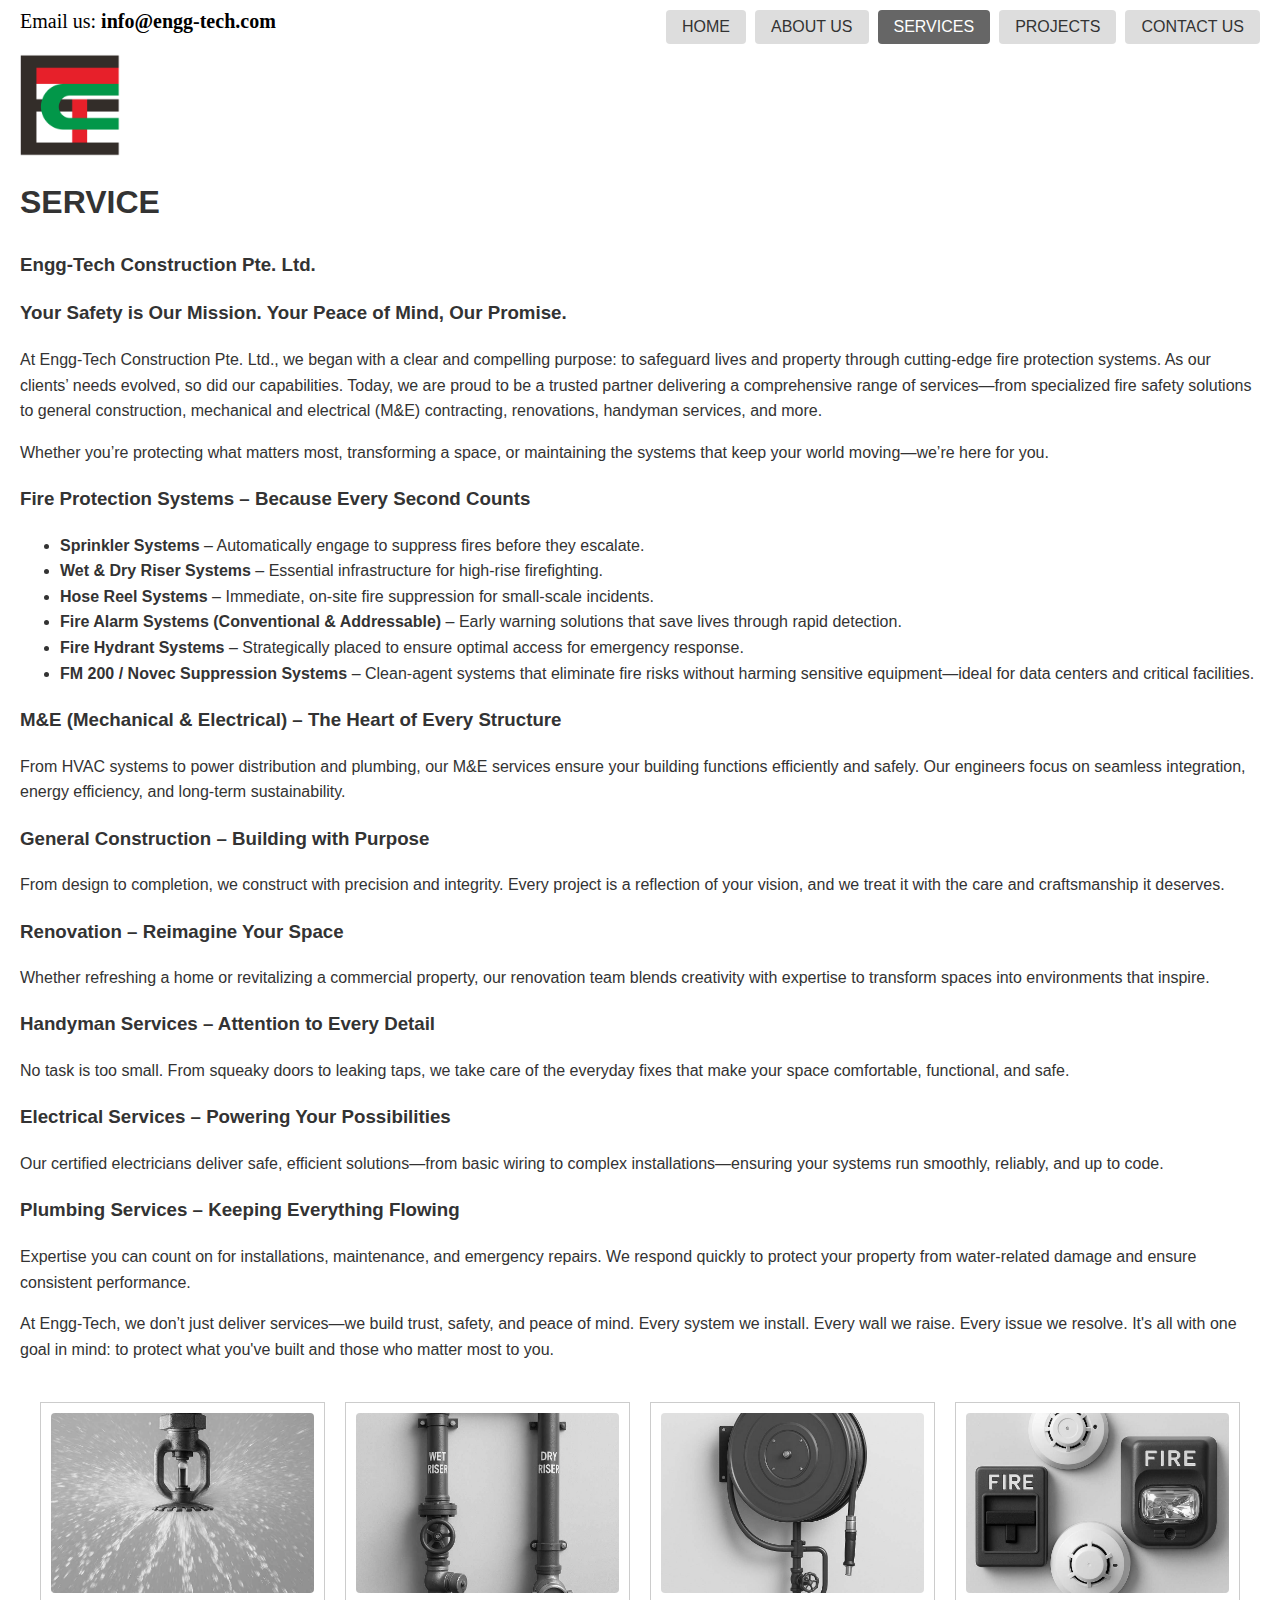
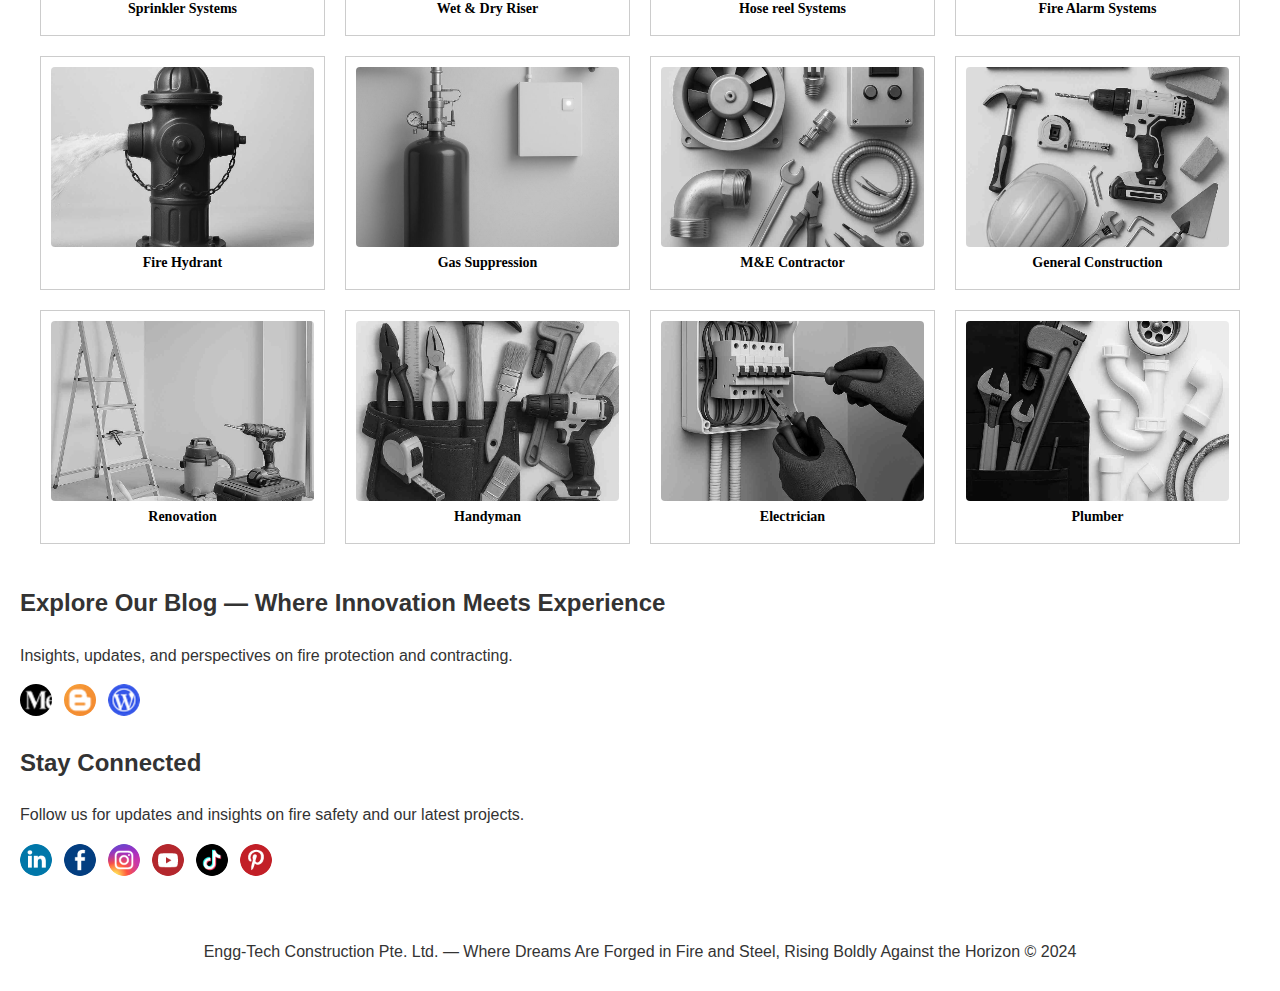
<file: services.html>
<!DOCTYPE html>
<html><head>
<meta charset="ISO-8859-1">
<meta name="viewport" content="width=device-width, initial-scale=1.0"><title>Services | Engg-Tech Construction Pte. Ltd.</title>

<meta content="Engg-Tech Construction Pte. Ltd. &#8212; trusted fire protection and safety contractor in Singapore. Learn more about our vision, mission, and values." name="description">
<meta content="fire alarm system Singapore, fire sprinkler system Singapore, handyman Singapore, electrician Singapore, plumber Singapore, general contractor Singapore, mechanical and electrical contractor Singapore, renovation contractor Singapore" name="keywords">
<link type="image/x-icon" href="https://engg-tech.github.io/img/engg-tech-favicon.ico" rel="icon">
<!-- &#9989; Google Analytics -->
<script async="" src="https://www.googletagmanager.com/gtag/js?id=G-F3P37PXXYN"></script>
<script>
window.dataLayer = window.dataLayer || [];
function gtag(){dataLayer.push(arguments);}
gtag('js', new Date());
gtag('config', 'G-F3P37PXXYN');
</script><!-- &#9989; NAV & GENERAL STYLES -->
<style>
.nav-button {
display: inline-block;
padding: 8px 16px;
margin-left: 5px;
background-color: #ddd;
color: #333;
text-decoration: none;
border-radius: 4px;
font-family: sans-serif;
font-size: 16px;
transition: background-color 0.3s, color 0.3s;
}
.nav-button:hover,
.nav-button.active {
background-color: #666;
color: #fff;
}
.hamburger {
display: none;
cursor: pointer;
font-size: 24px;
user-select: none;
font-family: sans-serif;
}
@media (max-width: 768px) {
.nav-links {
display: none;
}
.hamburger {
display: inline-block;
}
.nav-links a.nav-button {
display: block;
background-color: transparent;
color: #333;
padding: 10px 0;
margin: 0;
border-radius: 0;
text-align: center;
}
.nav-links a.nav-button:hover,
.nav-links a.nav-button.active {
background-color: #eee;
color: #000;
}
}
.icon-row {
display: flex;
gap: 12px;
align-items: center;
flex-wrap: wrap;
}
.circle-icon {
width: 32px;
height: 32px;
border-radius: 50%;
display: inline-block;
transition: transform 0.3s ease, box-shadow 0.3s ease;
}
.circle-icon:hover {
transform: scale(1.2);
box-shadow: 0 4px 8px rgba(0,0,0,0.3);
}
.email-link {
display: inline-block;
transition: transform 0.3s ease;
}
.email-link:hover {
transform: scale(1.1) translateX(5px);
}
<!-- TABLE START -->
.services-section {
margin: 20px;
}
.services-table {
width: 100%;
border-spacing: 20px;
table-layout: fixed; /* Ensures equal column widths */
}
.services-table td {
width: 25%;
vertical-align: top;
padding: 10px;
border: 1px solid #ccc;
}
.services-table img {
display: block;
width: 100%;
height: 180px;
object-fit: cover;
border-radius: 4px;
transition: filter 0.5s ease;
}
.services-table p {
margin: 8px 0;
font-size: 14px;
text-align: center;
}
@media (min-width: 768px) {
.services-table img {
filter: grayscale(100%);
}
.services-table img:hover {
filter: grayscale(0%);
}
}
@media (max-width: 768px) {
.services-table,
.services-table tbody,
.services-table tr,
.services-table td {
display: block;
width: 100%;
}
.services-table td {
box-sizing: border-box;
}
}
<!-- TABLE END -->
</style>
</head>
<body style="margin: 0pt; padding: 0pt;">
<!-- &#9989; TOP BAR START -->
<div style="margin: 10px 20px; overflow: hidden;"><!-- &#9989; EMAIL START -->
<div style="float: left; font-size: 20px;">Email us: <a href="mailto:info@engg-tech.com" class="email-link" style="text-decoration: none; color: inherit; font-weight: bold;">info@engg-tech.com</a>
</div>
<!-- &#9989; EMAIL END -->
<!-- NAV START -->
<div style="float: right;"><span class="hamburger" onclick="toggleNav()">&#9776;</span>
<div class="nav-links"><a href="index.html" class="nav-button">HOME</a>
<a href="about-us.html" class="nav-button">ABOUT US</a>
<a href="services.html" class="nav-button active">SERVICES</a>
<a href="projects.html" class="nav-button">PROJECTS</a>
<a href="contact-us.html" class="nav-button">CONTACT
US</a>
</div>
</div>
<!-- NAV END -->
</div>
<!-- &#9989; TOP BAR END -->
<!-- &#9989; LOGO START -->
<div style="margin: 10px 20px; overflow: hidden;"><img src="img/engg-tech-logo.png" alt="Engg-Tech Construction Pte. Ltd. Logo" style="margin: 0pt; padding: 0pt; float: left; width: 100px; height: auto; display: block;"></div>
<!-- &#9989; LOGO END -->
<!-- MAIN CONTENT START -->
<div style="margin: 20px; font-family: Arial,sans-serif; color: rgb(51, 51, 51); line-height: 1.6;">
<h1>SERVICE</h1>
<h3>Engg-Tech Construction Pte. Ltd.</h3>
<h3>Your Safety is Our Mission. Your Peace of Mind, Our Promise.</h3>
<p>At Engg-Tech Construction Pte. Ltd., we began with a clear and
compelling purpose: to safeguard lives and property through
cutting-edge fire protection systems. As our clients&#8217; needs evolved, so
did our capabilities. Today, we are proud to be a trusted partner
delivering a comprehensive range of services&#8212;from specialized fire
safety solutions to general construction, mechanical and electrical
(M&amp;E) contracting, renovations, handyman services, and more.</p>
<p>Whether you&#8217;re protecting what matters most, transforming a
space,
or maintaining the systems that keep your world moving&#8212;we&#8217;re here for
you.</p>
<h3>Fire Protection Systems &#8211; Because Every Second Counts</h3>
<ul>
<li><strong>Sprinkler Systems</strong> &#8211;
Automatically engage to suppress fires before they escalate.</li>
<li><strong>Wet &amp; Dry Riser Systems</strong>
&#8211; Essential infrastructure for high-rise firefighting.</li>
<li><strong>Hose Reel Systems</strong> &#8211; Immediate,
on-site fire suppression for small-scale incidents.</li>
<li><strong>Fire Alarm Systems (Conventional &amp;
Addressable)</strong> &#8211; Early warning solutions that save lives
through rapid detection.</li>
<li><strong>Fire Hydrant Systems</strong> &#8211;
Strategically placed to ensure optimal access for emergency response.</li>
<li><strong>FM 200 / Novec Suppression Systems</strong>
&#8211; Clean-agent systems that eliminate fire risks without harming
sensitive equipment&#8212;ideal for data centers and critical facilities.</li>
</ul>
<h3>M&amp;E (Mechanical &amp; Electrical) &#8211; The Heart of
Every Structure</h3>
<p>From HVAC systems to power distribution and plumbing, our
M&amp;E services ensure your building functions efficiently and
safely. Our engineers focus on seamless integration, energy efficiency,
and long-term sustainability.</p>
<h3>General Construction &#8211; Building with Purpose</h3>
<p>From design to completion, we construct with precision and
integrity. Every project is a reflection of your vision, and we treat
it with the care and craftsmanship it deserves.</p>
<h3>Renovation &#8211; Reimagine Your Space</h3>
<p>Whether refreshing a home or revitalizing a commercial
property, our renovation team blends creativity with expertise to
transform spaces into environments that inspire.</p>
<h3>Handyman Services &#8211; Attention to Every Detail</h3>
<p>No task is too small. From squeaky doors to leaking taps, we
take care of the everyday fixes that make your space comfortable,
functional, and safe.</p>
<h3>Electrical Services &#8211; Powering Your Possibilities</h3>
<p>Our certified electricians deliver safe, efficient
solutions&#8212;from basic wiring to complex installations&#8212;ensuring your
systems run smoothly, reliably, and up to code.</p>
<h3>Plumbing Services &#8211; Keeping Everything Flowing</h3>
<p>Expertise you can count on for installations, maintenance, and
emergency repairs. We respond quickly to protect your property from
water-related damage and ensure consistent performance.</p>
<p>At Engg-Tech, we don&#8217;t just deliver services&#8212;we build trust,
safety, and peace of mind. Every system we install. Every wall we
raise. Every issue we resolve. It's all with one goal in mind: to
protect what you've built and those who matter most to you.</p>
</div>
<!-- MAIN CONTENT END --><!-- SERVICES TABLE (12 CARDS) --><!-- &#9989; SERVICES TABLE -->
<!-- SERVICES TABLE (12 CARDS) -->
<div style="margin: 20px;">
<table class="services-table">
<tbody>
<tr>
<td>
<img src="img/services/Sprinkler%20Systems.jpeg" alt="Sprinkler Systems">
<p><strong></strong><span style="font-weight: bold;">Sprinkler Systems</span></p>
</td>
<td>
<img src="img/services/Wet%20&amp;%20Dry%20Riser.jpeg" alt="Wet &amp; Dry Riser">
<p><strong>Wet &amp; Dry Riser</strong></p>
</td>
<td>
<img src="img/services/Hose%20reel%20Systems.jpeg" alt="Hose Reel Systems">
<p><strong>Hose reel Systems</strong></p>
</td>
<td>
<img src="img/services/Fire%20Alarm%20Systems.jpeg" alt="Fire Alarm Systems">
<p><strong>Fire Alarm Systems</strong></p>
</td>
</tr>
<tr>
<td>
<img src="img/services/Fire%20Hydrant.jpeg" alt="Fire Hydrant">
<p><strong>Fire Hydrant</strong></p>
</td>
<td>
<img src="img/services/Gas%20Suppression.jpeg" alt="Gas Suppression">
<p><strong>Gas Suppression</strong></p>
</td>
<td>
<img src="img/services/M%20&amp;%20E%20Contractor.jpeg" alt="M&amp;E Contractor">
<p><strong>M&amp;E Contractor</strong></p>
</td>
<td>
<img src="img/services/General%20Construction.jpeg" alt="General Construction">
<p><strong>General Construction</strong></p>
</td>
</tr>
<tr>
<td>
<img src="img/services/Renovation.jpeg" alt="Renovation">
<p><strong>Renovation</strong></p>
</td>
<td>
<img src="img/services/Handyman.jpeg" alt="Handyman">
<p><strong>Handyman</strong></p>
</td>
<td>
<img src="img/services/Electrician.jpeg" alt="Electrician">
<p><strong>Electrician</strong></p>
</td>
<td>
<img src="img/services/Plumber.jpeg" alt="Plumber">
<p><strong>Plumber</strong></p>
</td>
</tr>
</tbody>
</table>
</div>
<!-- SERVICES TABLE END (12 CARDS) -->
<!-- &#9989; BLOG SECTION -->
<div style="margin: 20px; font-family: Arial,sans-serif; color: rgb(51, 51, 51); line-height: 1.6;">
<h2>Explore Our Blog &#8212; Where Innovation Meets Experience</h2>
<p>Insights, updates, and perspectives on fire protection and
contracting.</p>
<div class="icon-row">
<a href="https://medium.com/@enggtechofficial" target="_blank" rel="noopener noreferrer"><img src="img/medium.png" alt="Medium" class="circle-icon"></a><a href="https://enggtechofficial.blogspot.com/" target="_blank" rel="noopener noreferrer"><img src="img/blogger.png" alt="Blogger" class="circle-icon"></a><a href="https://enggtechofficial.wordpress.com/" target="_blank" rel="noopener noreferrer"><img src="img/wordpress.png" alt="WordPress" class="circle-icon"></a></div>
</div>
<!-- &#9989; SOCIAL MEDIA SECTION -->
<div style="margin: 20px; font-family: Arial,sans-serif; color: rgb(51, 51, 51); line-height: 1.6;">
<h2>Stay Connected</h2>
<p>Follow us for updates and insights on fire safety and our
latest projects.</p>
<div class="icon-row">
<a href="https://www.linkedin.com/company/enggtechofficial" target="_blank" rel="noopener noreferrer"><img src="img/LinkedIn.png" alt="LinkedIn" class="circle-icon"></a><a href="https://www.facebook.com/enggtechofficial/" target="_blank" rel="noopener noreferrer"><img src="img/Facebook.png" alt="Facebook" class="circle-icon"></a><a href="https://www.instagram.com/enggtechofficial/" target="_blank" rel="noopener noreferrer"><img src="img/Instagram.png" alt="Instagram" class="circle-icon"></a><a href="https://www.youtube.com/@enggtechofficial" target="_blank" rel="noopener noreferrer"><img src="img/YouTube.png" alt="YouTube" class="circle-icon"></a><a href="https://www.tiktok.com/@enggtechofficial" target="_blank" rel="noopener noreferrer"><img src="img/TikTok.png" alt="TikTok" class="circle-icon"></a><a href="https://www.pinterest.com/enggtechofficial/" target="_blank" rel="noopener noreferrer"><img src="img/Pinterest.png" alt="Pinterest" class="circle-icon"></a></div>
</div>
<!-- &#9989; FOOTER SECTION -->
<div style="width: 100%; padding-top: 20px; padding-bottom: 10px; font-family: Arial,sans-serif; color: rgb(51, 51, 51); line-height: 1.6; text-align: center;">
<p>Engg-Tech Construction Pte. Ltd. &#8212; Where Dreams Are Forged in
Fire and Steel, Rising Boldly Against the Horizon � 2024</p>
</div>
<!-- &#9989; HAMBURGER SCRIPT -->
<script>
function toggleNav() {
var navLinks = document.querySelector('.nav-links');
navLinks.style.display = (navLinks.style.display === 'block') ? 'none' : 'block';
}
</script>
</body></html>
</file>
